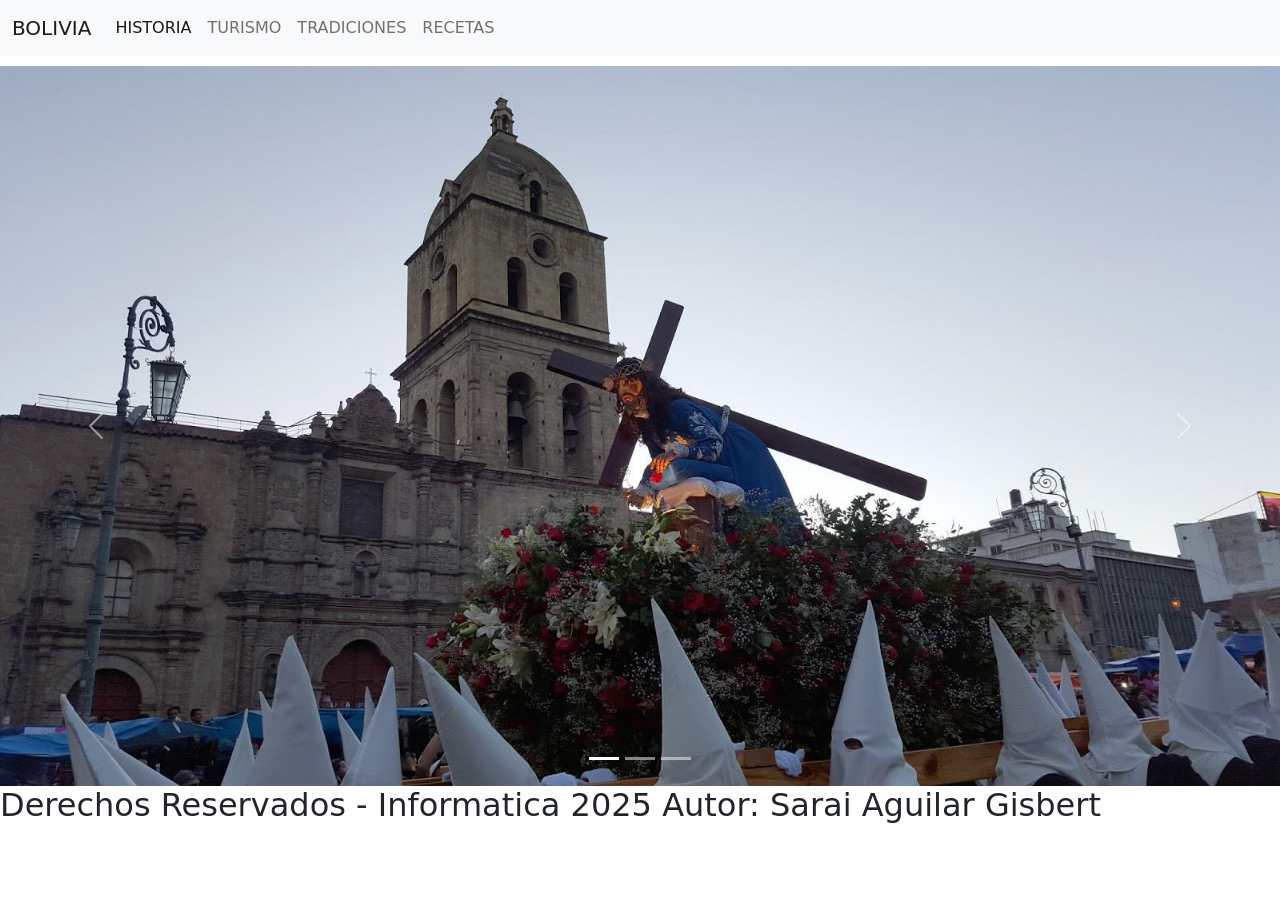
<file: index.html>
<!DOCTYPE html>
<html lang="en">
<head>
    <meta charset="UTF-8">
    <meta name="viewport" content="width-device-width, initial-scale=1.0">
<link rel="stylesheet" href="css/bootstrap.min.css">
<script src="js/bootstrap.bundle.min.js"></script>
<link rel="stylesheet" href="estilos/index.css">
<tittle></tittle>
</head>
<body>
    <div class="contenedor">
        <div class="cabecera">
               
            <nav class="navbar navbar-expand-lg navbar-light bg-light">
                <div class="container-fluid">
                  <a class="navbar-brand" href="#">BOLIVIA</a>
                  <button class="navbar-toggler" type="button" data-bs-toggle="collapse" data-bs-target="#navbarNavDropdown" aria-controls="navbarNavDropdown" aria-expanded="false" aria-label="Toggle navigation">
                    <span class="navbar-toggler-icon"></span>
                  </button>
                  <div class="collapse navbar-collapse" id="navbarNavDropdown">
                    <ul class="navbar-nav">
                      <li class="nav-item">
                        <a class="nav-link active" aria-current="page" href="pags/pag1.html">HISTORIA</a>
                      </li>
                      <li class="nav-item">
                        <a class="nav-link" href="pags/pag2.html">TURISMO</a>
                      </li>
                      <li class="nav-item">
                        <a class="nav-link" href="pags/pag3.html">TRADICIONES</a>
                      </li>
                      <li class="nav-item">
                        <a class="nav-link" href="pags/pag4.html">RECETAS</a>
                      </li>
                    </ul>
                  </div>
                </div>
              </nav>
        </div>
        </div>
        <div class="contenido">   
               
            <div id="carouselExampleIndicators" class="carousel slide" data-bs-ride="carousel">
                <div class="carousel-indicators">
                  <button type="button" data-bs-target="#carouselExampleIndicators" data-bs-slide-to="0" class="active" aria-current="true" aria-label="Slide 1"></button>
                  <button type="button" data-bs-target="#carouselExampleIndicators" data-bs-slide-to="1" aria-label="Slide 2"></button>
                  <button type="button" data-bs-target="#carouselExampleIndicators" data-bs-slide-to="2" aria-label="Slide 3"></button>
                </div>
                <div class="carousel-inner">
                  <div class="carousel-item active">
                    <img src="imag/SS1.jpg" class="d-block w-100" alt="...">
                  </div>
                  <div class="carousel-item">
                    <img src="imag/SS3.jpg" class="d-block w-100" alt="...">
                  </div>
                  <div class="carousel-item">
                    <img src="imag/SS2.jpg" class="d-block w-100" alt="...">
                  </div>
                </div>
                <button class="carousel-control-prev" type="button" data-bs-target="#carouselExampleIndicators" data-bs-slide="prev">
                  <span class="carousel-control-prev-icon" aria-hidden="true"></span>
                  <span class="visually-hidden">Previous</span>
                </button>
                <button class="carousel-control-next" type="button" data-bs-target="#carouselExampleIndicators" data-bs-slide="next">
                  <span class="carousel-control-next-icon" aria-hidden="true"></span>
                  <span class="visually-hidden">Next</span>
                </button>
              </div>
      </div>
        <div clas="pie">
            <h2>Derechos Reservados - Informatica 2025 Autor: Sarai Aguilar Gisbert</h2>
        </div>
    </div>
</body>
</html>
</file>
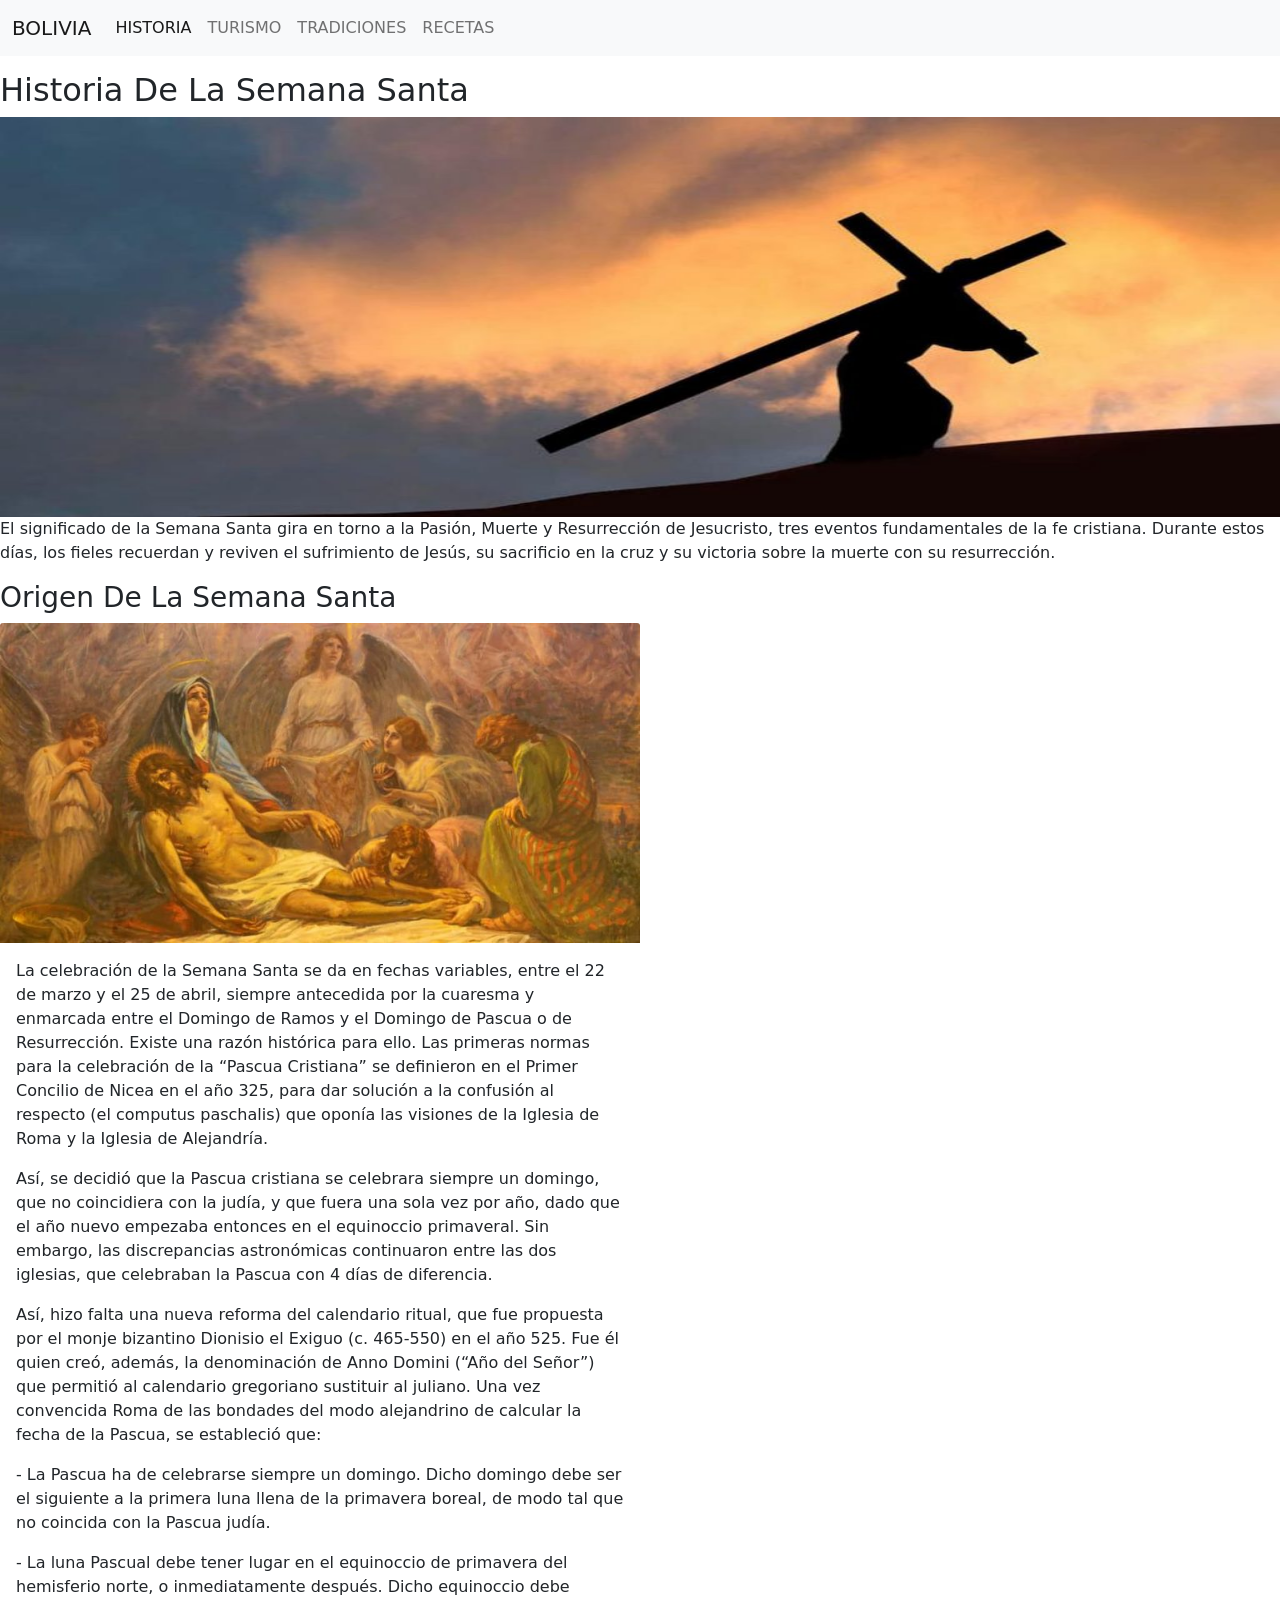
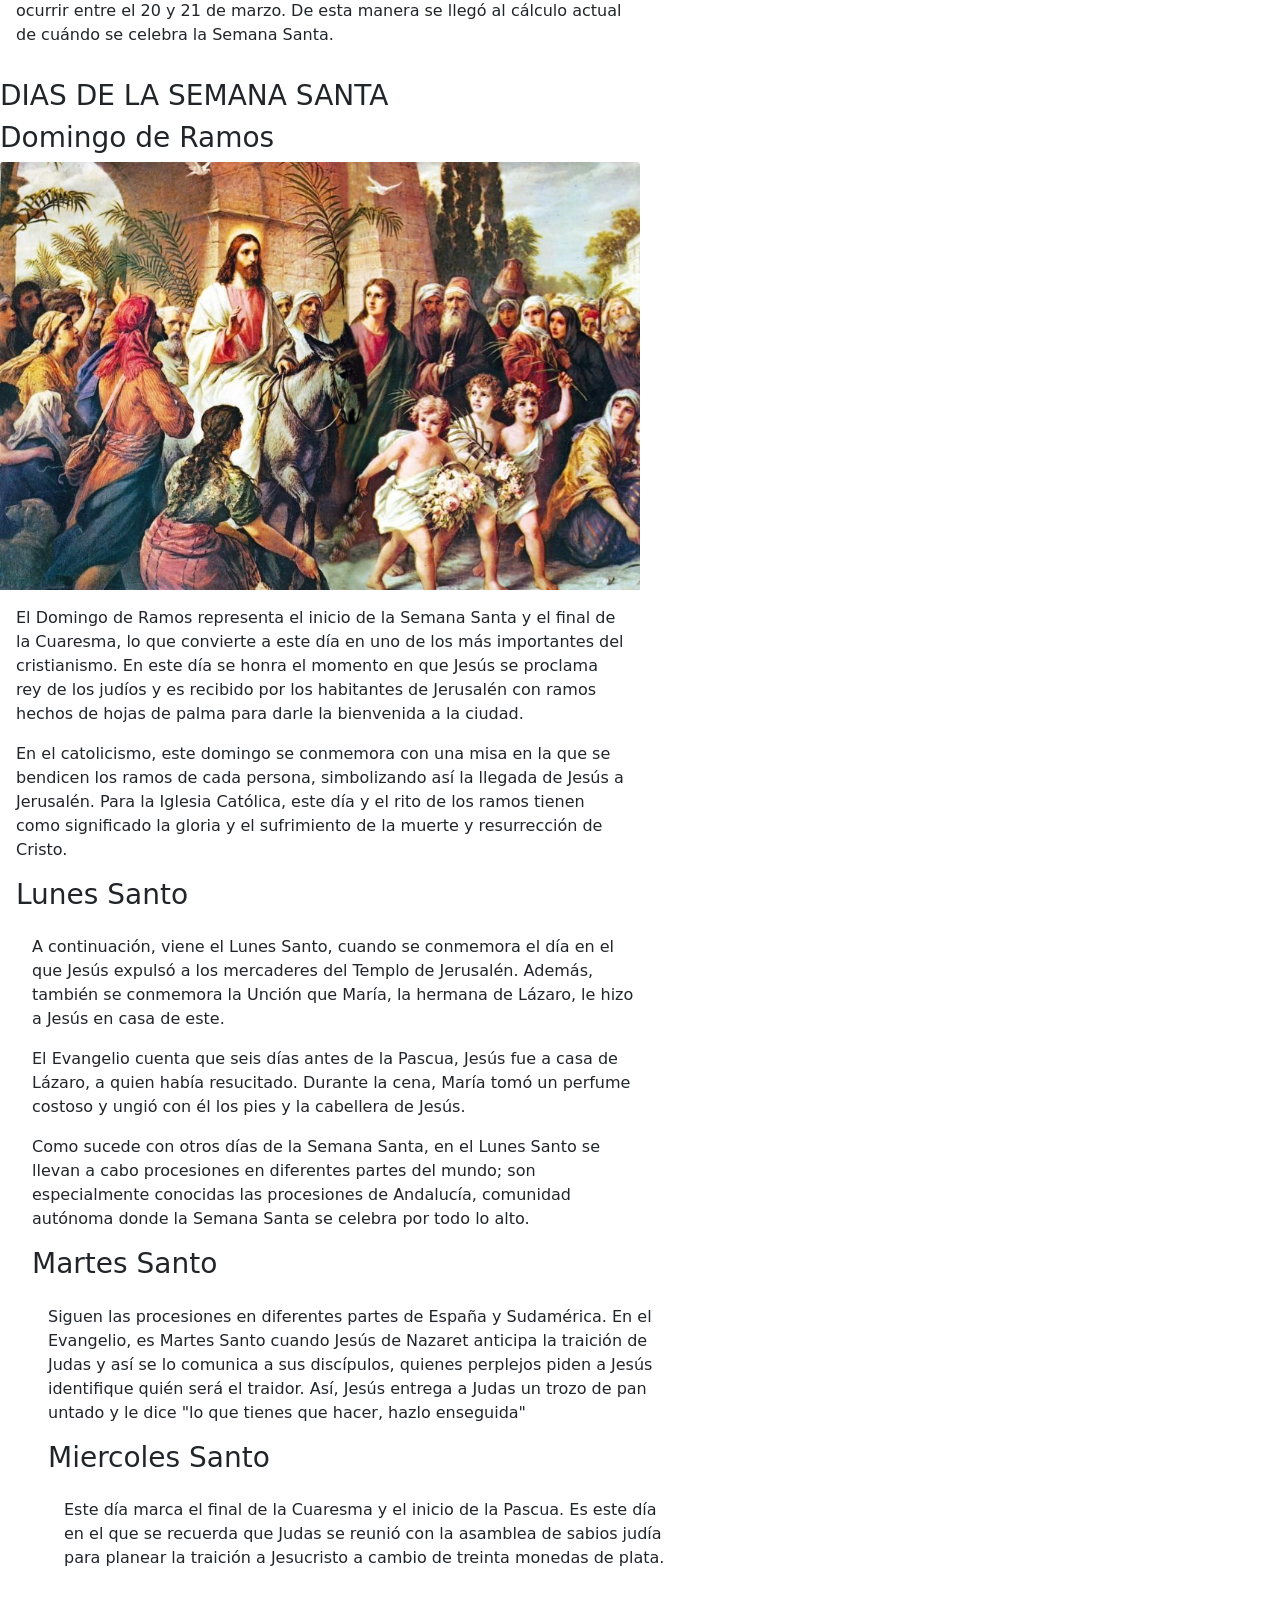
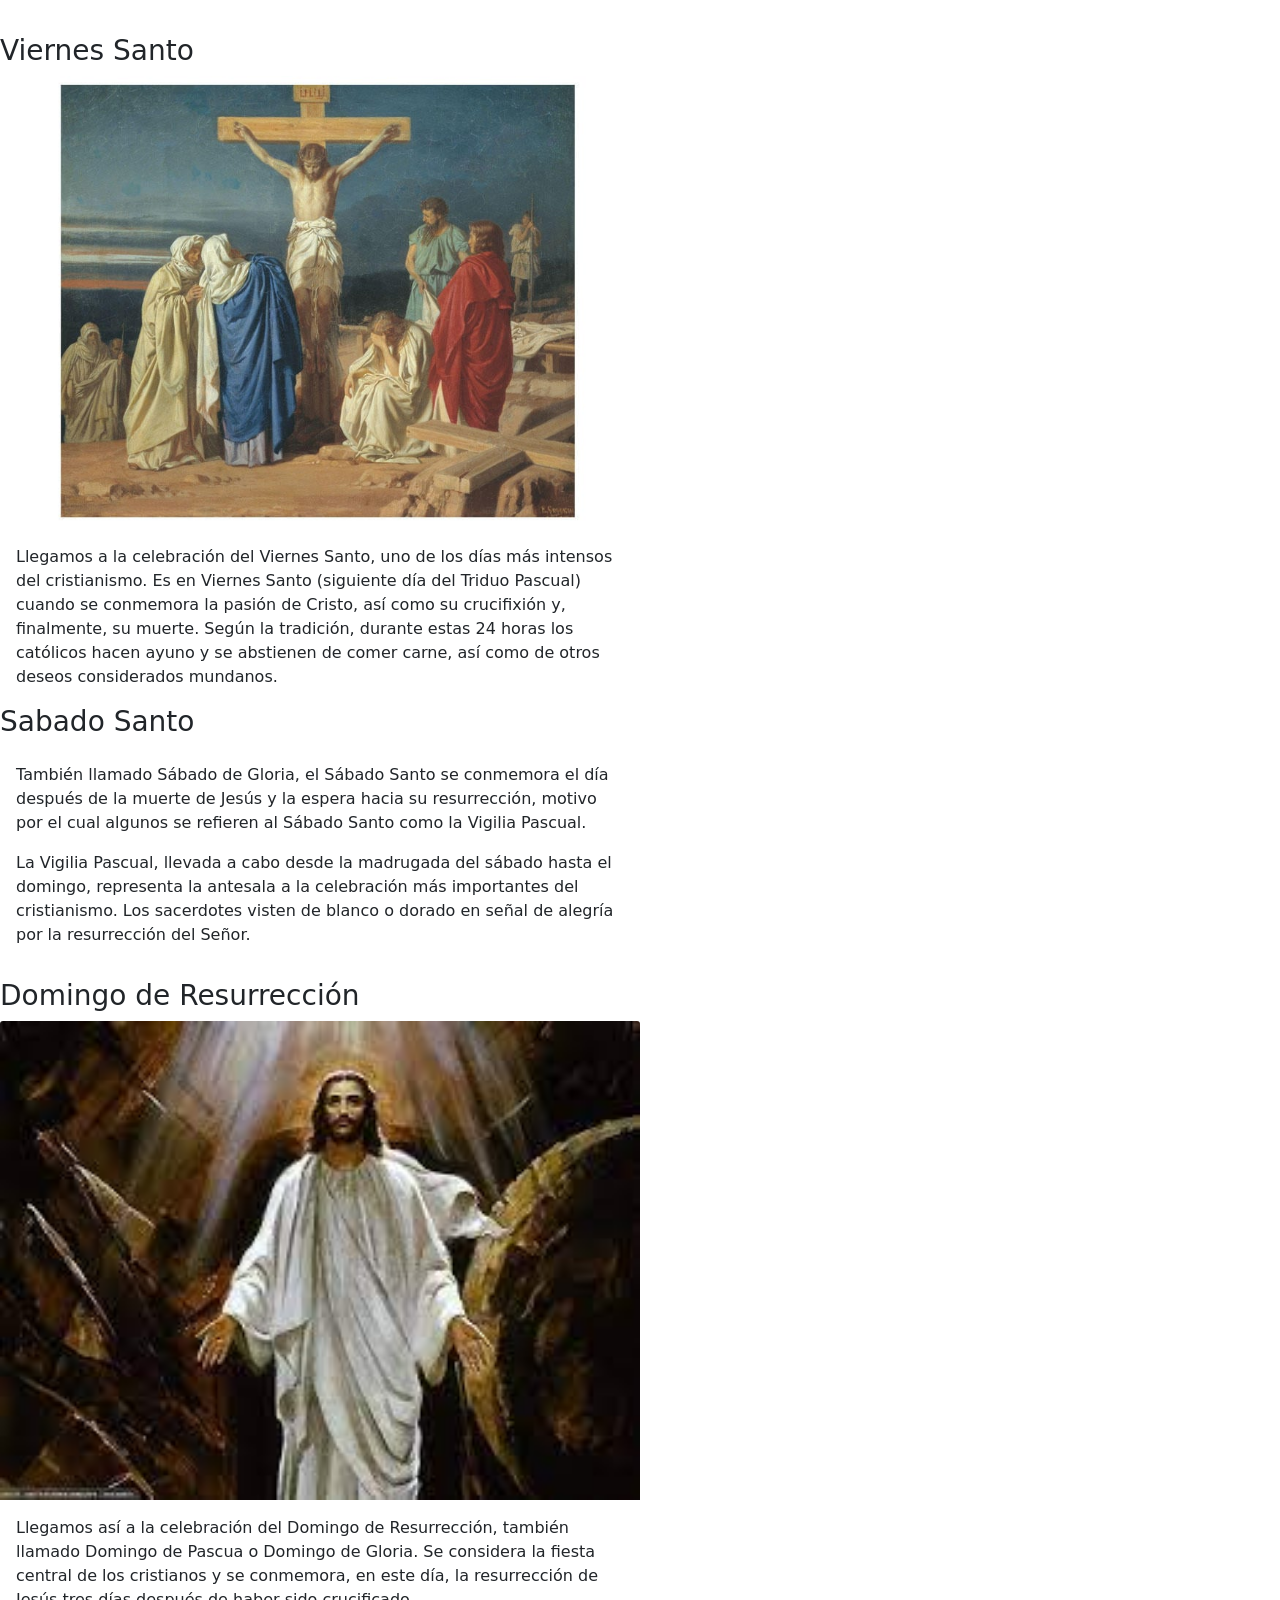
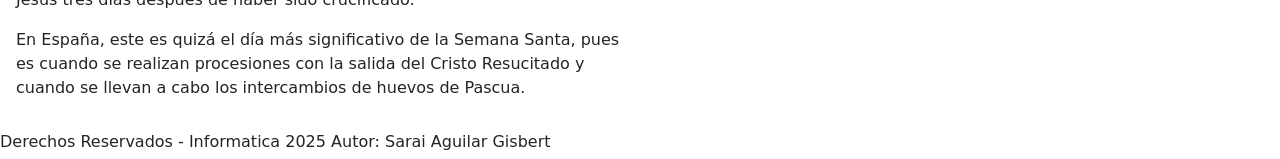
<file: pags/pag1.html>
<!DOCTYPE html>
<html lang="en">
<head>
    <meta charset="UTF-8">
    <meta name="viewport" content="width-device-width, initial-scale=1.0">
<link rel="stylesheet" href="../css/bootstrap.min.css">
<script src="../js/bootstrap.bundle.min.js"></script>
<link rel="stylesheet" href="../estilos/estilo1.css">

<title>Document</title>
</head>
<body>
    <div class="contenedor">
        <div class="cabecera">
            
            <nav class="navbar navbar-expand-lg navbar-light bg-light">
                <div class="container-fluid">
                  <a class="navbar-brand" href="../index.html">BOLIVIA</a>
                  <button class="navbar-toggler" type="button" data-bs-toggle="collapse" data-bs-target="#navbarNavDropdown" aria-controls="navbarNavDropdown" aria-expanded="false" aria-label="Toggle navigation">
                    <span class="navbar-toggler-icon"></span>
                  </button>
                  <div class="collapse navbar-collapse" id="navbarNavDropdown">
                    <ul class="navbar-nav">
                      <li class="nav-item">
                        <a class="nav-link active" aria-current="page" href="/..pags/pag1.html">HISTORIA</a>
                      </li>
                      <li class="nav-item">
                        <a class="nav-link" href="../pags/pag2.html">TURISMO</a>
                      </li>
                      <li class="nav-item">
                        <a class="nav-link" href="../pags/pag3.html">TRADICIONES</a>
                      </li>
                      <li class="nav-item">
                        <a class="nav-link" href="../pags/pag4.html">RECETAS</a>
                      </li>
                    </ul>
                  </div>
                </div>
            </nav>
        </div>
        </div>
        <div class="cont1">
          <h2 class="title"> Historia De La Semana Santa</h2>
            <img src="../imag/LG1.jpg" height="400px" width="100%" right="50%" alt=""></fig  ure>
            <p>El significado de la Semana Santa gira en torno a la Pasión, Muerte y Resurrección de Jesucristo,
               tres eventos fundamentales de la fe cristiana. Durante estos días, los fieles recuerdan y reviven 
               el sufrimiento de Jesús, su sacrificio en la cruz y su victoria sobre la muerte con su resurrección.
            </p>
            <div class="box">
              <i class="fab fa-android"></i>
              <h3>Origen De La Semana Santa</h3>           
          </div>
            <div class="" style="width: 40rem;">
              <img src="../imag/LG2.jpg" class="card-img-top" alt="">
              <div class="card-body">
                <p class="card-text">La celebración de la Semana Santa se da en fechas variables, 
                  entre el 22 de marzo y el 25 de abril, siempre antecedida por la cuaresma y enmarcada entre 
                  el Domingo de Ramos y el Domingo de Pascua o de Resurrección. Existe una razón histórica para ello.

                  Las primeras normas para la celebración de la “Pascua Cristiana” se definieron en el Primer Concilio 
                  de Nicea en el año 325, para dar solución a la confusión al respecto (el computus paschalis) que oponía 
                  las visiones de la Iglesia de Roma y la Iglesia de Alejandría.</p>
                  <p>Así, se decidió que la Pascua cristiana se celebrara siempre un domingo, que no coincidiera con 
                    la judía, y que fuera una sola vez por año, dado que el año nuevo empezaba entonces en el 
                    equinoccio primaveral. Sin embargo, las discrepancias astronómicas continuaron entre las dos 
                    iglesias, que celebraban la Pascua con 4 días de diferencia. </p>
                  <p>Así, hizo falta una nueva reforma del calendario ritual, que fue propuesta por el monje bizantino 
                    Dionisio el Exiguo (c. 465-550) en el año 525. Fue él quien creó, además, la denominación de Anno Domini 
                    (“Año del Señor”) que permitió al calendario gregoriano sustituir al juliano. Una vez convencida Roma de 
                    las bondades del modo alejandrino de calcular la fecha de la Pascua, se estableció que: </p>
                  <p> - La Pascua ha de celebrarse siempre un domingo. Dicho domingo debe ser el siguiente a la primera luna llena 
                    de la primavera boreal, de modo tal que no coincida con la Pascua judía.</p>
                  <p> - La luna Pascual debe tener lugar en el equinoccio de primavera del hemisferio norte, o inmediatamente después. Dicho equinoccio debe ocurrir entre el 20 y 21 de marzo.
                    De esta manera se llegó al cálculo actual de cuándo se celebra la Semana Santa.</p>                  
              </div>
            </div>
        </div>                
    <div class="cont2">
          <div class="box">
            <i class="fab fa-android"></i>
            <h3>DIAS DE LA SEMANA SANTA</h3>           
        </div>
        <div class="box">
          <i class="fab fa-android"></i>
          <h3>Domingo de Ramos</h3> 
        </div> 
          <div class="" style="width: 40rem;">
            <img src="../imag/L1.jpeg" class="card-img-top" alt="...">
            <div class="card-body">
              <p class="card-text">El Domingo de Ramos representa el inicio de la Semana Santa y el final de 
                la Cuaresma, lo que convierte a este día en uno de los más importantes del cristianismo. 
                En este día se honra el momento en que Jesús se proclama rey de los judíos y es recibido por 
                los habitantes de Jerusalén con ramos hechos de hojas de palma para darle la bienvenida a la ciudad.</p>

                <p>En el catolicismo, este domingo se conmemora con una misa en la que se bendicen los ramos de 
                  cada persona, simbolizando así la llegada de Jesús a Jerusalén. Para la Iglesia Católica, este día
                   y el rito de los ramos tienen como significado la gloria y el sufrimiento de la muerte y 
                   resurrección de Cristo.</p>
                   <div class="box">
                    <i class="fab fa-android"></i>
                    <h3>Lunes Santo</h3>
                   </div>  
                   <div class="" style="width: 40rem;">          
                    <div class="card-body">
                      <p class="card-text">A continuación, viene el Lunes Santo, cuando se conmemora el día en el que Jesús 
                        expulsó a los mercaderes del Templo de Jerusalén. Además, también se conmemora la Unción que María, 
                        la hermana de Lázaro, le hizo a Jesús en casa de este.</p>

                       <p>
                        El Evangelio cuenta que seis días antes de la Pascua, Jesús fue a casa de Lázaro, a quien había 
                        resucitado. Durante la cena, María tomó un perfume costoso y ungió con él los pies y la cabellera de Jesús.
                       </p>
                       <p>
                        Como sucede con otros días de la Semana Santa, en el Lunes Santo se llevan a cabo procesiones en diferentes 
                        partes del mundo; son especialmente conocidas las procesiones de Andalucía, comunidad autónoma donde la Semana 
                        Santa se celebra por todo lo alto.
                       </p>
                       <div class="box">
                        <i class="fab fa-android"></i>
                        <h3>Martes Santo</h3>  
                       </div>
                      <div class="" style="width: 40rem;">          
                        <div class="card-body">
                          <p class="card-text">Siguen las procesiones en diferentes partes de España y Sudamérica. 
                            En el Evangelio, es Martes Santo cuando Jesús de Nazaret anticipa la traición de Judas 
                            y así se lo comunica a sus discípulos, quienes perplejos piden a Jesús identifique quién 
                            será el traidor. Así, Jesús entrega a Judas un trozo de pan untado y le dice "lo que 
                            tienes que hacer, hazlo enseguida"</p>

                           <div class="box">
                              <i class="fab fa-android"></i>
                              <h3>Miercoles Santo</h3>  
                           </div>
                              <div class="" style="width: 40rem;">
           
                              <div class="card-body">
                              <p class="card-text">Este día marca el final de la Cuaresma y el inicio de la Pascua. Es este día en 
                                  el que se recuerda que Judas se reunió con la asamblea de sabios judía para planear la traición a 
                                  Jesucristo a cambio de treinta monedas de plata.</p>

                           
                            
                        </div>
                      </div>
                     </div>
                        </div>
                    </div>
                  </div>
                   </div>
            </div>
          </div>      
      </div>
      <div class="cont3">
        <div class="box">
            <i class="fab fa-android"></i>
            <h3>Viernes Santo</h3>           
        </div>
          <div class="" style="width: 40rem;">
            <img src="../imag/LG3.jpg" class="card-img-top" alt="">
            <div class="card-body">
              <p class="card-text">Llegamos a la celebración del Viernes Santo, uno de los días más intensos del cristianismo.
                 Es en Viernes Santo (siguiente día del Triduo Pascual) cuando se conmemora la pasión de Cristo, así como su 
                 crucifixión y, finalmente, su muerte. Según la tradición, durante estas 24 horas los católicos hacen ayuno y
                  se abstienen de comer carne, así como de otros deseos considerados mundanos.</p>
               
            </div>
          </div>
      </div> 
      <div class="cont4">
        <div class="box">
            <i class="fab fa-android"></i>
            <h3>Sabado Santo</h3>           
        </div>
          <div class="" style="width: 40rem;">
            
            <div class="card-body">
              <p class="card-text">También llamado Sábado de Gloria, el Sábado Santo se conmemora el día después 
                de la muerte de Jesús y la espera hacia su resurrección, motivo por el cual algunos se refieren al
                 Sábado Santo como la Vigilia Pascual.</p>

                <p>La Vigilia Pascual, llevada a cabo desde la madrugada del sábado hasta el domingo, representa la 
                antesala a la celebración más importantes del cristianismo. Los sacerdotes visten de blanco o dorado
                 en señal de alegría por la resurrección del Señor.</p>
               
            </div>
          </div>
      </div> 
      <div class="cont5">
        <div class="box">
            <i class="fab fa-android"></i>
            <h3>Domingo de Resurrección</h3>           
        </div>
          <div class="" style="width: 40rem;">
            <img src="../imag/L2.jpeg" class="card-img-top" alt="">
            <div class="card-body">
              <p class="card-text">Llegamos así a la celebración del Domingo de Resurrección, también llamado 
                Domingo de Pascua o Domingo de Gloria. Se considera la fiesta central de los cristianos y se conmemora,
                 en este día, la resurrección de Jesús tres días después de haber sido crucificado.</p>

               <p> En España, este es quizá el día más significativo de la Semana Santa, pues es cuando se
                 realizan procesiones con la salida del Cristo Resucitado y cuando se llevan a cabo los intercambios 
                 de huevos de Pascua.</p>
               
            </div>
          </div>
      </div> 
        </div>
        <div class="pie">
            
            <h6>Derechos Reservados - Informatica 2025 Autor: Sarai Aguilar Gisbert</h6>
        </div>
    </div>
</body>
</html>
</file>
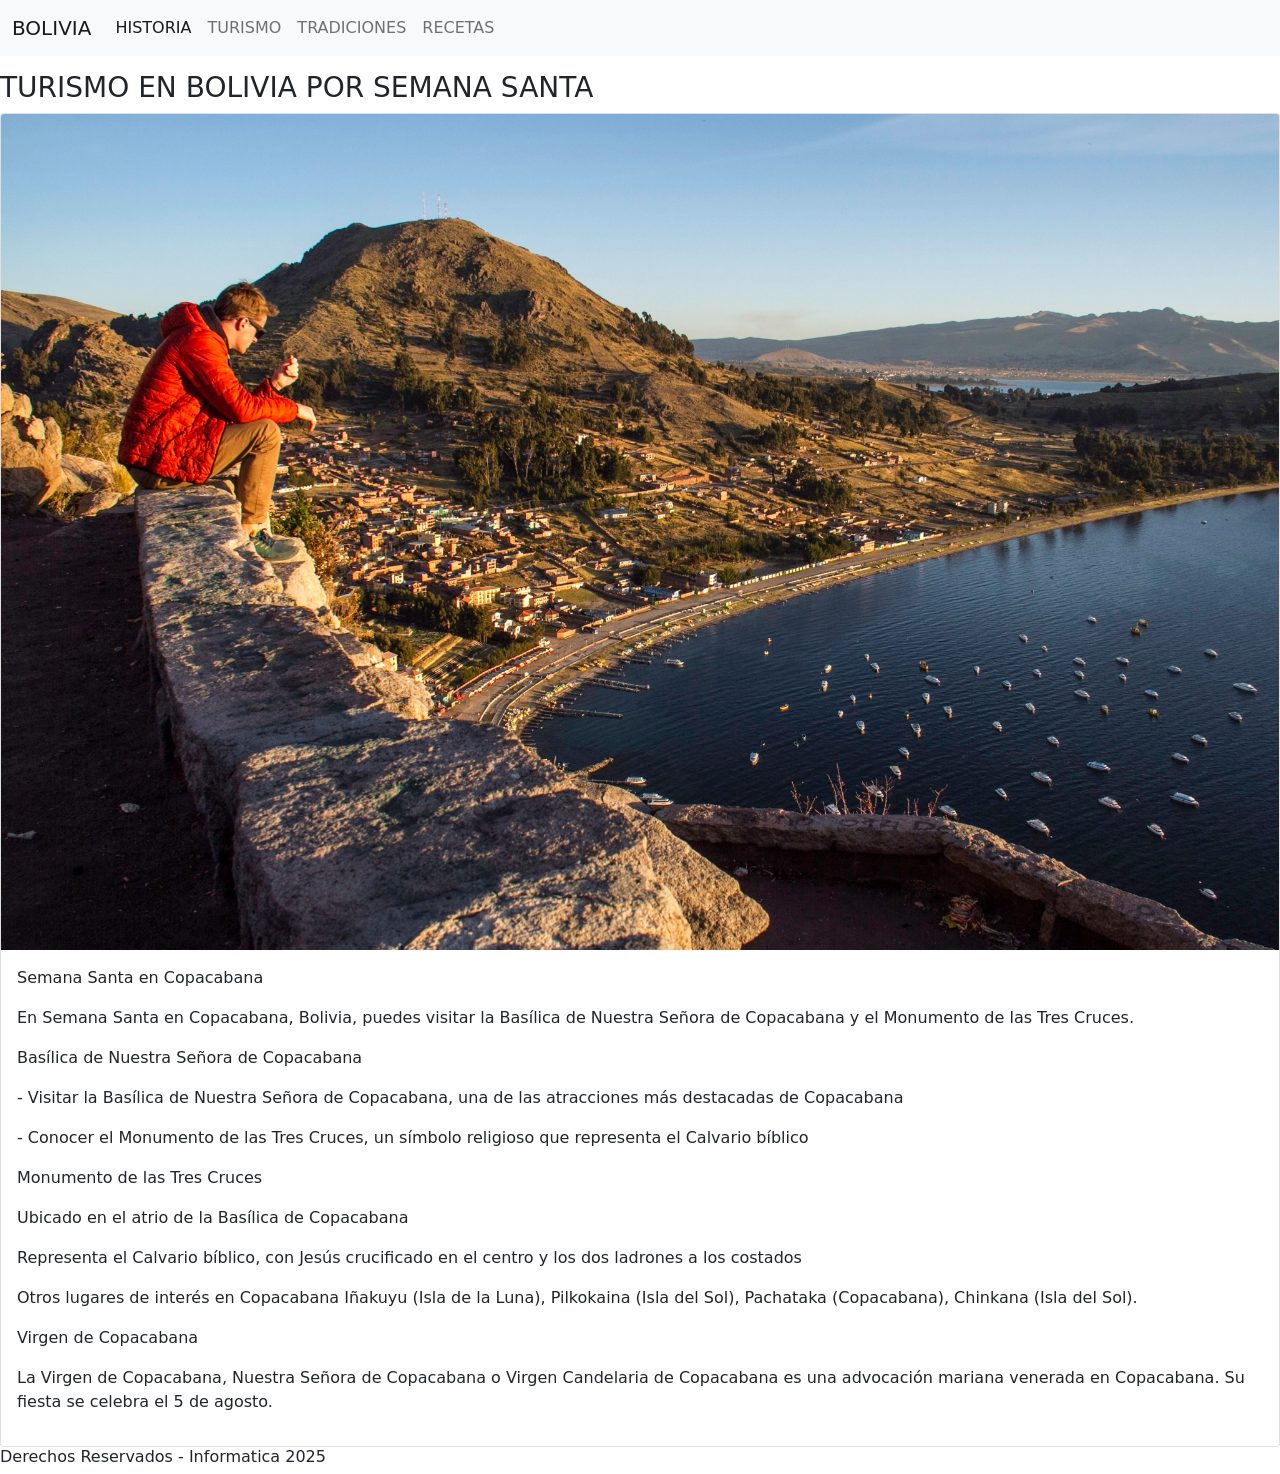
<file: pags/pag2.html>
<!DOCTYPE html>
<html lang="en">
<head>
    <meta charset="UTF-8">
    <meta name="viewport" content="width-device-width, initial-scale=1.0">
<link rel="stylesheet" href="../css/bootstrap.min.css">
<script src="../js/bootstrap.bundle.min.js"></script>
<link rel="stylesheet" href="../estilos/estilo2.css">

<title>Document</title>
</head>
<body>
    <div class="contenedor">
        <div class="cabecera">
            
            <nav class="navbar navbar-expand-lg navbar-light bg-light">
                <div class="container-fluid">
                  <a class="navbar-brand" href="../index.html">BOLIVIA</a>
                  <button class="navbar-toggler" type="button" data-bs-toggle="collapse" data-bs-target="#navbarNavDropdown" aria-controls="navbarNavDropdown" aria-expanded="false" aria-label="Toggle navigation">
                    <span class="navbar-toggler-icon"></span>
                  </button>
                  <div class="collapse navbar-collapse" id="navbarNavDropdown">
                    <ul class="navbar-nav">
                      <li class="nav-item">
                        <a class="nav-link active" aria-current="page" href="../pags/pag1.html">HISTORIA</a>
                      </li>
                      <li class="nav-item">
                        <a class="nav-link" href="../pags/pag2.html">TURISMO</a>
                      </li>
                      <li class="nav-item">
                        <a class="nav-link" href="../pags/pag3.html">TRADICIONES</a>
                      </li>
                      <li class="nav-item">
                        <a class="nav-link" href="../pags/pag4.html">RECETAS</a>
                      </li>
                    </ul>
                  </div>
                </div>
            </nav>
        </div>
        </div>
        <div class="cont1">
          <div class="box">
            <i class="fab fa-android"></i>
            <h3>TURISMO EN BOLIVIA POR SEMANA SANTA</h3>           
        </div>
            <div class="card" style="width: 80rem;">
              <img src="../imag/W1.jpg" class="card-img-top" alt="...">
              <div class="card-body">
                <p class="card-text">Semana Santa en Copacabana</p>
                <p>En Semana Santa en Copacabana, Bolivia, puedes visitar la Basílica de Nuestra Señora de 
                  Copacabana y el Monumento de las Tres Cruces. 
                  <p>Basílica de Nuestra Señora de Copacabana </p>
                  <p> - Visitar la Basílica de Nuestra Señora de Copacabana, una de las atracciones más destacadas 
                  de Copacabana</p>
                  <p> - Conocer el Monumento de las Tres Cruces, un símbolo religioso que representa el Calvario bíblico</p>
                 <p> Monumento de las Tres Cruces </p>
                 <p> Ubicado en el atrio de la Basílica de Copacabana</p>
                  <p>Representa el Calvario bíblico, con Jesús crucificado en el centro y los dos ladrones a los costados</p>
                  <p>Otros lugares de interés en Copacabana Iñakuyu (Isla de la Luna), Pilkokaina (Isla del Sol), Pachataka (Copacabana), Chinkana (Isla del Sol). </p>
                 <p> Virgen de Copacabana</p>
                  <p>La Virgen de Copacabana, Nuestra Señora de Copacabana o Virgen Candelaria de Copacabana es una advocación mariana venerada en Copacabana. Su fiesta se celebra el 5 de agosto. </p>
              </div>
            </div>
           
        </div>                
        <div class="cont2">
          
           
        </div>
        <div class="pie">
            
            <h6>Derechos Reservados - Informatica 2025</h6>
        </div>
    </div>
</body>
</html>
</file>
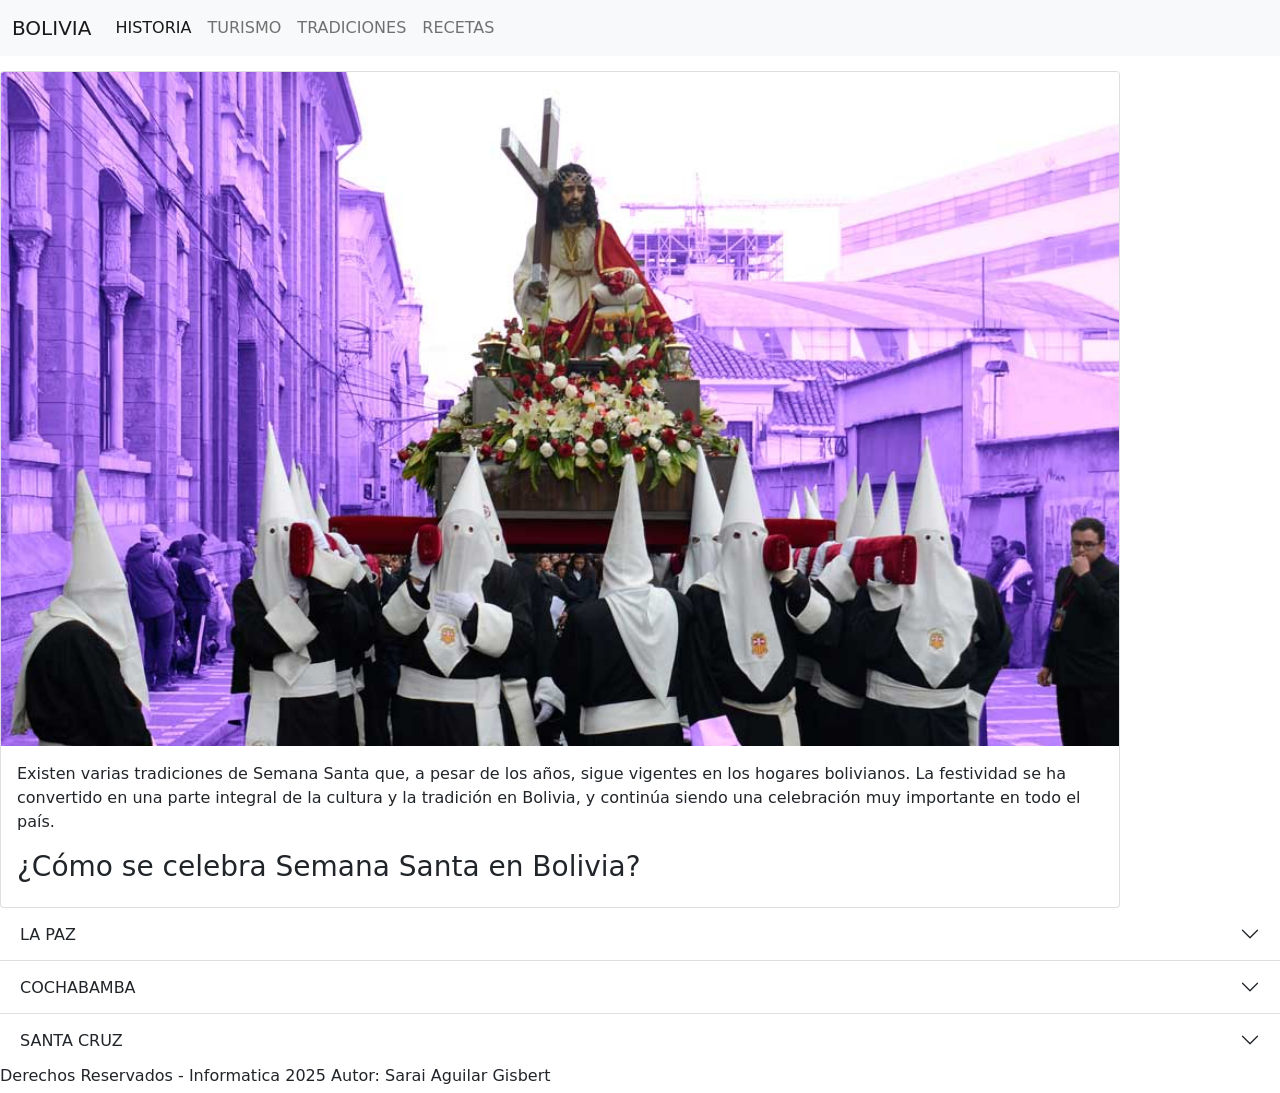
<file: pags/pag3.html>
<!DOCTYPE html>
<html lang="en">
<head>
    <meta charset="UTF-8">
    <meta name="viewport" content="width-device-width, initial-scale=1.0">
<link rel="stylesheet" href="../css/bootstrap.min.css">
<script src="../js/bootstrap.bundle.min.js"></script>
<link rel="stylesheet" href="../estilos/estilo3.css">

<title>Document</title>
</head>
<body>
    <div class="contenedor">
        <div class="cabecera">
            
            <nav class="navbar navbar-expand-lg navbar-light bg-light">
                <div class="container-fluid">
                  <a class="navbar-brand" href="../index.html">BOLIVIA</a>
                  <button class="navbar-toggler" type="button" data-bs-toggle="collapse" data-bs-target="#navbarNavDropdown" aria-controls="navbarNavDropdown" aria-expanded="false" aria-label="Toggle navigation">
                    <span class="navbar-toggler-icon"></span>
                  </button>
                  <div class="collapse navbar-collapse" id="navbarNavDropdown">
                    <ul class="navbar-nav">
                      <li class="nav-item">
                        <a class="nav-link active" aria-current="page" href="../pags/pag1.html">HISTORIA</a>
                      </li>
                      <li class="nav-item">
                        <a class="nav-link" href="../pags/pag2.html">TURISMO</a>
                      </li>
                      <li class="nav-item">
                        <a class="nav-link" href="../pags/pag3.html">TRADICIONES</a>
                      </li>
                      <li class="nav-item">
                        <a class="nav-link" href="../pags/pag4.html">RECETAS</a>
                      </li>
                    </ul>
                  </div>
                </div>
            </nav>
        </div>
        </div>
        <div class="cont1">
          <div class="card" style="width: 70rem;">
            <img src="../imag/W2.jpg" class="card-img-top" alt="...">
            <div class="card-body">
              <p class="card-text">Existen varias tradiciones de Semana Santa que, a pesar de los años, 
                sigue vigentes en los hogares bolivianos. La festividad se ha convertido en una parte integral 
                de la cultura y la tradición en Bolivia, y continúa siendo una celebración muy importante en todo
                 el país.</p>
                 <div class="box">
                  <i class="fab fa-android"></i>
                  <h3>¿Cómo se celebra Semana Santa en Bolivia?</h3>           
              </div>
            </div>
          </div>
            
          <div class="accordion accordion-flush" id="accordionFlushExample">
            <div class="accordion-item">
              <h2 class="accordion-header" id="flush-headingOne">
                <button class="accordion-button collapsed" type="button" data-bs-toggle="collapse" data-bs-target="#flush-collapseOne" aria-expanded="false" aria-controls="flush-collapseOne">
                  LA PAZ
                </button>
              </h2>
              <div id="flush-collapseOne" class="accordion-collapse collapse" aria-labelledby="flush-headingOne" data-bs-parent="#accordionFlushExample">
                <img src="../imag/JK1.jpg" height="400px" width="70%" right="50%" alt=""></fig  ure>
                <div class="accordion-body">Se pueden presenciar más procesiones de Viernes Santo en La Paz. 
                  Efigies del sufriente Jesucristo y su fiel madre flotan por las calles de La Paz en pesadas 
                  plataformas de madera llevadas por devotos vestidos con dramáticas túnicas y capuchas.
                   La procesión dolorosa es seguida por grandes masas de bolivianos, cada uno sosteniendo
                    una vela parpadeante. En una de las ciudades más grandes de Bolivia, el 95% de la población 
                    se identifica como católicos romanos, expresando mucho vigor en el luto por las pasiones de 
                    Jesucristo, la muerte tormentosa y la resurrección milagrosa.</div>
              </div>
            </div>
            <div class="accordion-item">
              <h2 class="accordion-header" id="flush-headingTwo">
                <button class="accordion-button collapsed" type="button" data-bs-toggle="collapse" data-bs-target="#flush-collapseTwo" aria-expanded="false" aria-controls="flush-collapseTwo">
                  COCHABAMBA
                </button>
              </h2>
              <div id="flush-collapseTwo" class="accordion-collapse collapse" aria-labelledby="flush-headingTwo" data-bs-parent="#accordionFlushExample">
                <img src="../imag/JK2.jpg" height="400px" width="70%" right="50%" alt=""></fig  ure>
                <div class="accordion-body">Cochabamba se prepara para vivir los actos centrales de la Semana Santa, 
                  a partir de Jueves Santo, el 17 de abril, con las tradiciones y con la entrega del Viacrucis del 
                  Cristo de la Concordia, en el cerro de San Pedro. Además, se realizará una feria gastronómica el 
                  domingo en la plaza Del Granado.

                  En Cochabamba se mantiene la tradición del Domingo de Ramos en el que se elaboran figuras con palmas 
                  para rememorar la llegada de Jesús a Jerusalén. Por ello, varias comerciantes preparan artesanías con
                   palmas en formas de cruces y otras figuras.
                  
                  Las palmas se ofrecen en los templos del Domingo de Ramos y se las bendice para proteger los
                   hogares, según la tradición católica.
                  
                  En tanto, el domingo se realizará la “Feria de los 12 platos” en la plaza Del Granado, que 
                  contará con ofertas como la sopa de pan, arroz con leche, sajta de papaliza y pejtu de habas.</div>
              </div>
            </div>
            <div class="accordion-item">
              <h2 class="accordion-header" id="flush-headingThree">
                <button class="accordion-button collapsed" type="button" data-bs-toggle="collapse" data-bs-target="#flush-collapseThree" aria-expanded="false" aria-controls="flush-collapseThree">
                  SANTA CRUZ
                </button>
              </h2>
              <div id="flush-collapseThree" class="accordion-collapse collapse" aria-labelledby="flush-headingThree" data-bs-parent="#accordionFlushExample">
                <div class="accordion-body">Casi en todas las ciudades y pueblos bolivianos se realiza la tradicional 
                  procesión de vía crucis. En muchos de estos algunas personas van caracterizadas representando el
                   calvario de Cristo.

                  También en Semana Santa en las cocinas bolivianas se preparan platos típicos que son diferentes 
                  según las regiones. Mucha de la comida de Pascuas se puede probar en los diferentes mercados, 
                  comedores y luagares de celebración.</div>
              </div>
            </div>
 
          </div>
        </div>                
        <div class="cont2">
            
           
        </div>
        <div class="pie">
            
            <h6>Derechos Reservados - Informatica 2025 Autor: Sarai Aguilar Gisbert</h6>
        </div>
    </div>
</body>
</html>
</file>
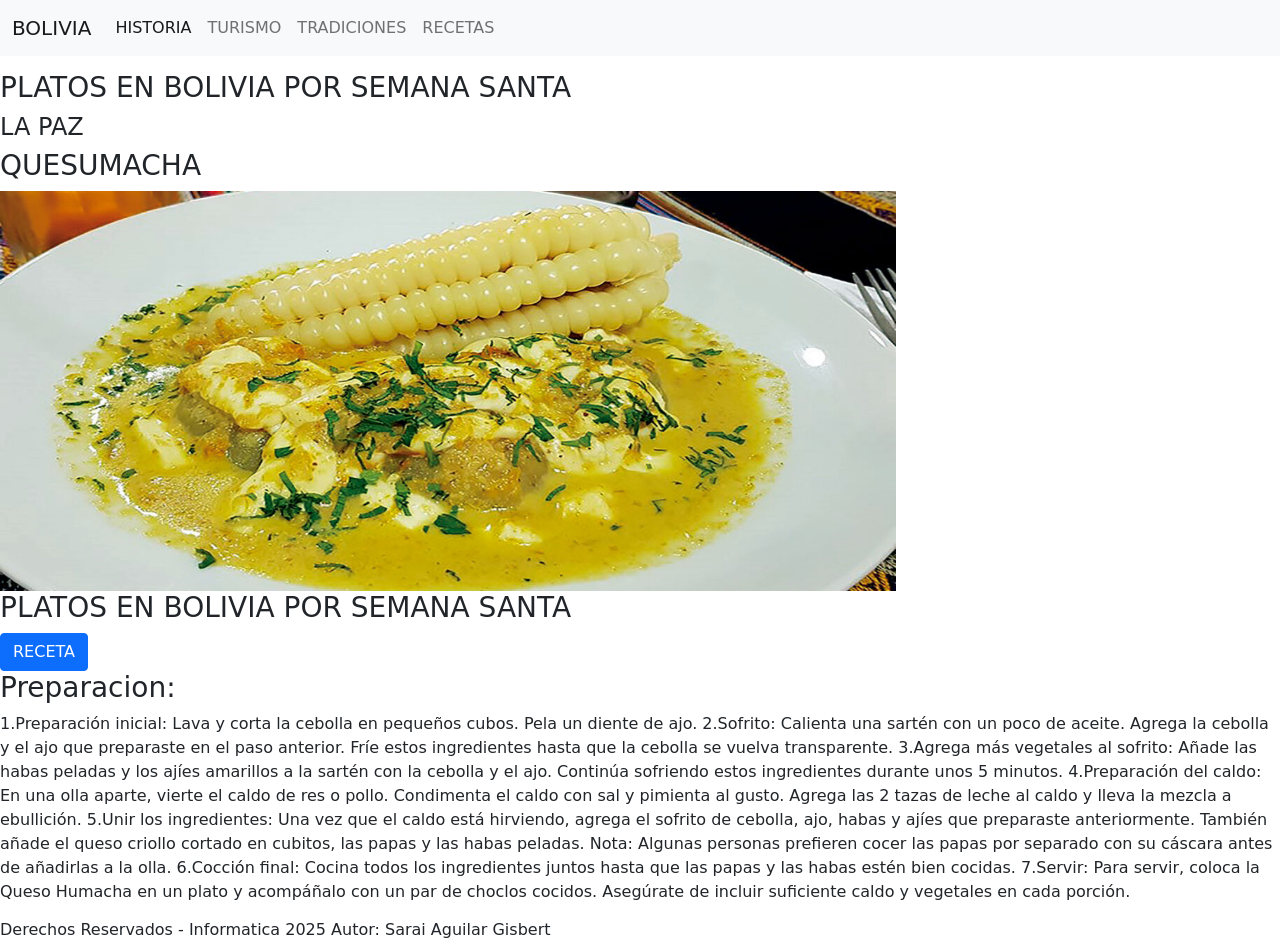
<file: pags/pag4.html>
<!DOCTYPE html>
<html lang="en">
<head>
    <meta charset="UTF-8">
    <meta name="viewport" content="width-device-width, initial-scale=1.0">
<link rel="stylesheet" href="../css/bootstrap.min.css">
<script src="../js/bootstrap.bundle.min.js"></script>
<link rel="stylesheet" href="../estilos/estilo4.css">

<title>Document</title>
</head>
<body>
    <div class="contenedor">
        <div class="cabecera">
            
            <nav class="navbar navbar-expand-lg navbar-light bg-light">
                <div class="container-fluid">
                  <a class="navbar-brand" href="../index.html">BOLIVIA</a>
                  <button class="navbar-toggler" type="button" data-bs-toggle="collapse" data-bs-target="#navbarNavDropdown" aria-controls="navbarNavDropdown" aria-expanded="false" aria-label="Toggle navigation">
                    <span class="navbar-toggler-icon"></span>
                  </button>
                  <div class="collapse navbar-collapse" id="navbarNavDropdown">
                    <ul class="navbar-nav">
                      <li class="nav-item">
                        <a class="nav-link active" aria-current="page" href="../pags/pag1.html">HISTORIA</a>
                      </li>
                      <li class="nav-item">
                        <a class="nav-link" href="../pags/pag2.html">TURISMO</a>
                      </li>
                      <li class="nav-item">
                        <a class="nav-link" href="../pags/pag3.html">TRADICIONES</a>
                      </li>                      
                    <li class="nav-item">
                      <a class="nav-link" href="../pags/pag4.html">RECETAS</a>
                    </li>
                  </ul>
                  </div>
                </div>
            </nav>
        </div>
        </div>
        <div class="cont1">
          <div class="box">
            <i class="fab fa-android"></i>
            <h3>PLATOS EN BOLIVIA POR SEMANA SANTA</h3>  
            <h4>LA PAZ</h4>  
            <div class="box">
              <i class="fab fa-android"></i>
              <h3>QUESUMACHA</h3>           
          </div>   
        </div>
        <img src="../imag/co.jpg" height="400px" width="70%" right="50%" alt=""></fig  ure>
        <div class="box">
          <i class="fab fa-android"></i>
          <h3>PLATOS EN BOLIVIA POR SEMANA SANTA</h3>           
      </div>
            <!-- Button trigger modal -->
<button type="button" class="btn btn-primary" data-bs-toggle="modal" data-bs-target="#exampleModal">
  RECETA
</button>

<!-- Modal -->
<div class="modal fade" id="exampleModal" tabindex="-1" aria-labelledby="exampleModalLabel" aria-hidden="true">
  <div class="modal-dialog">
    <div class="modal-content">
      <div class="modal-header">
        <h5 class="modal-title" id="exampleModalLabel">INGREDIENTES</h5>
        <button type="button" class="btn-close" data-bs-dismiss="modal" aria-label="Close"></button>
      </div>
      <div class="modal-body">
       <p> ½ kilo de queso criollo cortado en cubitos</p>
<p>2 tazas de leche</p>
<p>3 unidades de ají amarillo</p>
<p>1 rama de huacataya</p>
<p>800 gr de habas peladas</p>
<p>4 unidades de choclo</p>
<p>4 unidades de papa</p>
<p>1 unidad de cebolla</p>
<p>1 diente de ajo</p>
<p>Sal y pimienta al gusto</p>
<p>Caldo de res o pollo​</p>
      </div>
      <div class="modal-footer">
        <button type="button" class="btn btn-secondary" data-bs-dismiss="modal">Close</button>
        <button type="button" class="btn btn-primary">Save changes</button>
      </div>
    </div>
  </div>
</div>
<div class="box">
  <i class="fab fa-android"></i>
  <h3>Preparacion:</h3>           
  <p>1.Preparación inicial: Lava y corta la cebolla en pequeños cubos. Pela un diente de ajo.
    2.Sofrito: Calienta una sartén con un poco de aceite. Agrega la cebolla y el ajo que preparaste en el paso anterior. Fríe estos ingredientes hasta que la cebolla se vuelva transparente.
    3.Agrega más vegetales al sofrito: Añade las habas peladas y los ajíes amarillos a la sartén con la cebolla y el ajo. Continúa sofriendo estos ingredientes durante unos 5 minutos.
    4.Preparación del caldo: En una olla aparte, vierte el caldo de res o pollo. Condimenta el caldo con sal y pimienta al gusto. Agrega las 2 tazas de leche al caldo y lleva la mezcla a ebullición.
    5.Unir los ingredientes: Una vez que el caldo está hirviendo, agrega el sofrito de cebolla, ajo, habas y ajíes que preparaste anteriormente. También añade el queso criollo cortado en cubitos, las papas y las habas peladas. Nota: Algunas personas prefieren cocer las papas por separado con su cáscara antes de añadirlas a la olla.
    6.Cocción final: Cocina todos los ingredientes juntos hasta que las papas y las habas estén bien cocidas.
    7.Servir: Para servir, coloca la Queso Humacha en un plato y acompáñalo con un par de choclos cocidos. Asegúrate de incluir suficiente caldo y vegetales en cada porción​.</p>
</div>  
        </div>                
        <div class="cont2">
           
           
        </div>
        <div class="pie">
            
            <h6>Derechos Reservados - Informatica 2025 Autor: Sarai Aguilar Gisbert</h6>
        </div>
    </div>
</body>
</html>
</file>
<file: estilos/index.css>
.contenedor{
    background-color: white;
    display: grid;
    grid-gap: 5px;
    grid-template-areas:"cabecera"
                        "contenido"
                        "pie";
}
.contenedor .cabecera{
    background-color: blue;
    grid-area: cabecera;
}
.contenedor .contenido{
    background-color: aqua;
    grid-area: contenido;
}
.contenedor .pie{
    background-color: brown;
    grid-area: pie;
}
</file>
<file: estilos/estilo1.css>
.contenedor{
    background-color: white;
    display: grid;
    grid-gap: 5px;
    grid-template-areas:"cabecera cabecera cabecera"
                        "cont1    cont1   cont1"
                        "cont2    cont2    cont2"
                        "pie      pie      pie";
}
.contenedor .cabecera{
    background-color: white;
    grid-area: cabecera;
}
.contenedor .cont1{
    background-color: aqua;
    grid-area: cont1;
}
.contenedor .cont2{
    background-color: brown;
    grid-area: cont2;
}
.contenedor .cont3{
    background-color: brown;
    grid-area: cont2;
}
.contenedor .pie{
    background-color: rgb(106, 42, 165);
    grid-area: pie de pagina;
}
</file>
<file: estilos/estilo2.css>
.contenedor{
    background-color: white;
    display: grid;
    grid-gap: 5px;
    grid-template-areas:"cabecera cabecera cabecera"
                        "cont1    cont1   cont1"
                        "cont2    cont2    cont2"
                        "pie      pie      pie";
}
.contenedor .cabecera{
    background-color: white;
    grid-area: cabecera;
}
.contenedor .cont1{
    background-color: aqua;
    grid-area: cont1;
}
.contenedor .cont2{
    background-color: brown;
    grid-area: cont2;
}
.contenedor .pie{
    background-color: rgb(106, 42, 165);
    grid-area: pie de pagina;
}
</file>
<file: estilos/estilo3.css>
.contenedor{
    background-color: white;
    display: grid;
    grid-gap: 5px;
    grid-template-areas:"cabecera cabecera cabecera"
                        "cont1    cont1   cont1"
                        "cont2    cont2    cont2"
                        "pie      pie      pie";
}
.contenedor .cabecera{
    background-color: white;
    grid-area: cabecera;
}
.contenedor .cont1{
    background-color: aqua;
    grid-area: cont1;
}
.contenedor .cont2{
    background-color: brown;
    grid-area: cont2;
}
.contenedor .pie{
    background-color: rgb(106, 42, 165);
    grid-area: pie de pagina;
}
</file>
<file: estilos/estilo4.css>
.contenedor{
    background-color: white;
    display: grid;
    grid-gap: 5px;
    grid-template-areas:"cabecera cabecera cabecera"
                        "cont1    cont1   cont1"
                        "cont2    cont2    cont2"
                        "pie      pie      pie";
}
.contenedor .cabecera{
    background-color: white;
    grid-area: cabecera;
}
.contenedor .cont1{
    background-color: aqua;
    grid-area: cont1;
}
.contenedor .cont2{
    background-color: brown;
    grid-area: cont2;
}
.contenedor .pie{
    background-color: rgb(106, 42, 165);
    grid-area: pie de pagina;
}
</file>
